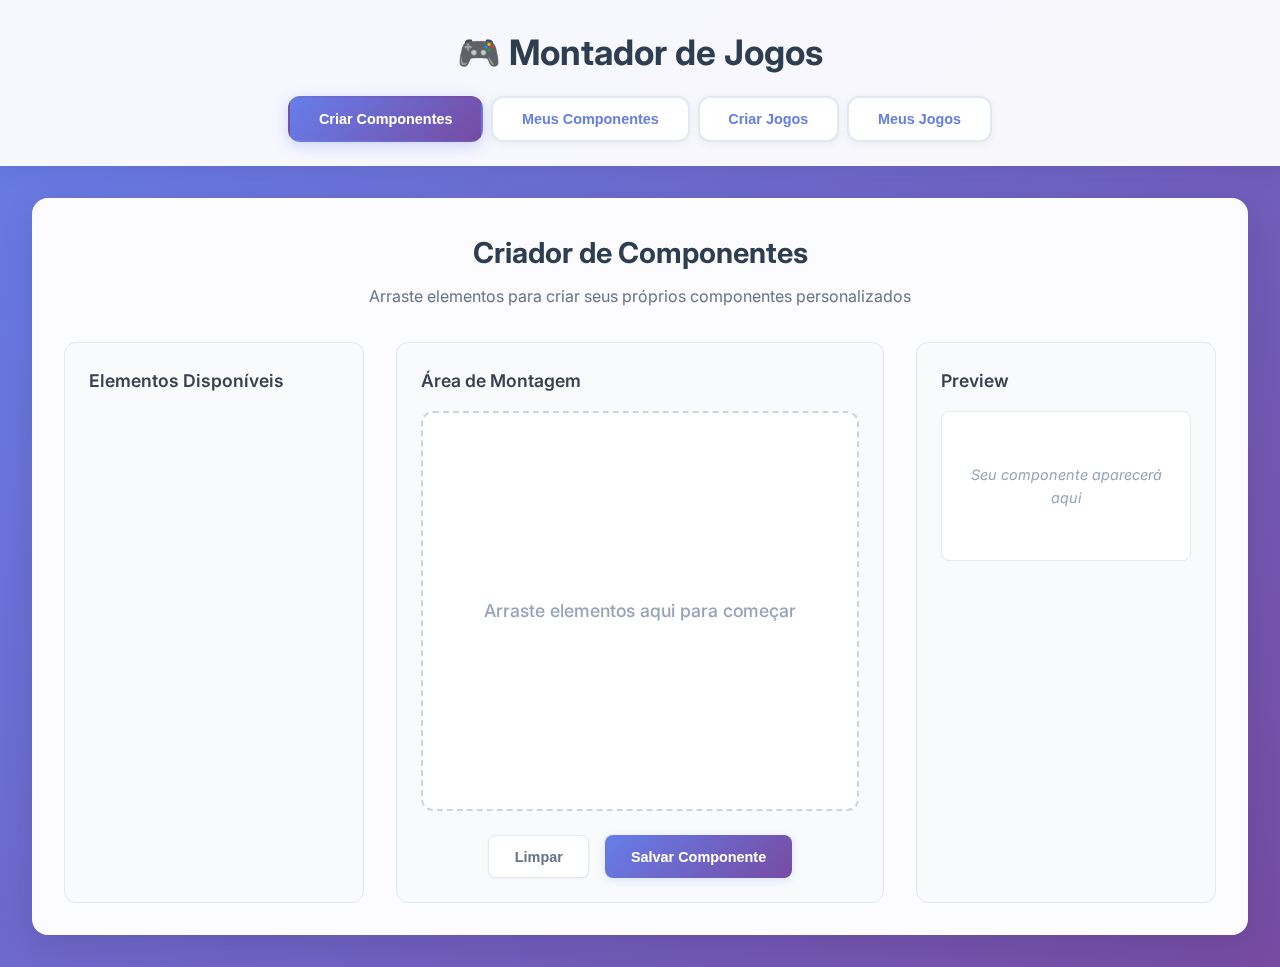
<file: projetando_e_brincando/index.html>
<!DOCTYPE html>
<html lang="pt-BR">

<head>
    <meta charset="UTF-8">
    <meta name="viewport" content="width=device-width, initial-scale=1.0">
    <title>Projetando e Brincando</title>
     <link rel="icon" type="image/x-icon" href="img/fav.png">
    <link href="https://fonts.googleapis.com/css2?family=Inter:wght@400;500;600;700&display=swap" rel="stylesheet">
    <link rel="stylesheet" href="styles.css">
</head>

<body>
    <div class="header">
        <h1>🎮 Montador de Jogos</h1>
        <div class="tabs">
            <button class="tab-button active" data-tab="component-creator">Criar Componentes</button>
            <button class="tab-button" data-tab="component-library">Meus Componentes</button>
            <button class="tab-button" data-tab="game-creator">Criar Jogos</button>
            <button class="tab-button" data-tab="game-library">Meus Jogos</button>
        </div>
    </div>

    <div class="container">
        <div id="component-creator" class="tab-content active">
            <div class="section-header">
                <h2>Criador de Componentes</h2>
                <p>Arraste elementos para criar seus próprios componentes personalizados</p>
            </div>
            
            <div class="workspace">
                <div class="panel">
                    <h3>Elementos Disponíveis</h3>
                    <div id="shapesGrid" class="shapes-grid"></div>
                </div>

                <div class="main-area">
                    <h3>Área de Montagem</h3>
                    <div id="shapeAssemblyArea" class="assembly-area">
                        <div class="assembly-placeholder">
                            <p>Arraste elementos aqui para começar</p>
                        </div>
                    </div>
                    <div class="action-buttons">
                        <button id="clearShapeAssembly" class="btn btn-outline">Limpar</button>
                        <button id="saveComponent" class="btn btn-primary">Salvar Componente</button>
                    </div>
                </div>

                <div class="panel">
                    <h3>Preview</h3>
                    <div id="componentPreview" class="preview-content">
                        <p class="empty-message">Seu componente aparecerá aqui</p>
                    </div>
                </div>
            </div>
        </div>

        <div id="component-library" class="tab-content">
            <div class="section-header">
                <h2>Meus Componentes</h2>
                <p>Todos os componentes que você criou</p>
            </div>
            <div id="componentsGrid" class="library-grid">
                <div class="empty-state">
                    <div class="empty-icon">📦</div>
                    <h3>Nenhum componente ainda</h3>
                    <p>Crie seu primeiro componente na aba "Criar Componentes"</p>
                </div>
            </div>
        </div>

        <div id="game-creator" class="tab-content">
            <div class="section-header">
                <h2>Criador de Jogos</h2>
                <p>Use seus componentes para criar jogos incríveis</p>
            </div>
            
            <div class="workspace">
                <div class="panel">
                    <h3>Componentes Disponíveis</h3>
                    <div id="componentsSelection" class="components-selection">
                        <div class="empty-message">
                            <p>Crie componentes primeiro para montar jogos</p>
                        </div>
                    </div>
                </div>

                <div class="main-area">
                    <h3>Área de Montagem do Jogo</h3>
                    <div id="gameAssemblyArea" class="assembly-area">
                        <div class="assembly-placeholder">
                            <p>Monte seu jogo aqui</p>
                        </div>
                    </div>
                    <div class="action-buttons">
                        <button id="clearGameAssembly" class="btn btn-outline">Limpar</button>
                        <button id="saveGame" class="btn btn-primary">Salvar Jogo</button>
                    </div>
                </div>

                <div class="panel">
                    <h3>Preview do Jogo</h3>
                    <div id="gamePreview" class="preview-content">
                        <p class="empty-message">Seu jogo aparecerá aqui</p>
                    </div>
                </div>
            </div>
        </div>

        <div id="game-library" class="tab-content">
            <div class="section-header">
                <h2>Meus Jogos</h2>
                <p>Todos os jogos que você criou</p>
            </div>
            <div id="gamesGrid" class="library-grid">
                <div class="empty-state">
                    <div class="empty-icon">🏆</div>
                    <h3>Nenhum jogo ainda</h3>
                    <p>Crie seu primeiro jogo na aba "Criar Jogos"</p>
                </div>
            </div>
        </div>
    </div>

    <div id="componentForm" class="modal-overlay hidden">
        <div class="modal-content">
            <h3>Salvar Componente</h3>
            <div class="form-group">
                <label for="componentName">Nome do Componente</label>
                <input type="text" id="componentName" placeholder="Digite um nome para seu componente">
            </div>
            <div class="modal-buttons">
                <button id="confirmComponent" class="btn btn-primary">Salvar</button>
                <button onclick="document.getElementById('componentForm').classList.add('hidden')" class="btn btn-outline">Cancelar</button>
            </div>
        </div>
    </div>

    <div id="gameForm" class="modal-overlay hidden">
        <div class="modal-content">
            <h3>Salvar Jogo</h3>
            <div class="form-group">
                <label for="gameName">Nome do Jogo</label>
                <input type="text" id="gameName" placeholder="Digite um nome para seu jogo">
            </div>
            <div class="modal-buttons">
                <button id="confirmGame" class="btn btn-primary">Salvar</button>
                <button onclick="document.getElementById('gameForm').classList.add('hidden')" class="btn btn-outline">Cancelar</button>
            </div>
        </div>
    </div>

    <div id="confirmModal" class="confirm-modal">
        <div class="confirm-content">
            <div id="confirmMessage" class="confirm-message"></div>
            <div class="confirm-buttons">
                <button id="confirmYes" class="btn btn-primary">Sim</button>
                <button id="confirmNo" class="btn btn-outline">Não</button>
            </div>
        </div>
    </div>

    <div id="alertModal" class="confirm-modal">
        <div class="confirm-content">
            <div id="alertMessage" class="confirm-message"></div>
            <div class="confirm-buttons">
                <button id="alertOk" class="btn btn-primary">OK</button>
            </div>
        </div>
    </div>

    <script src="https://html2canvas.hertzen.com/dist/html2canvas.min.js"></script>
    <script src="script.js"></script>
</body>

</html>
</file>
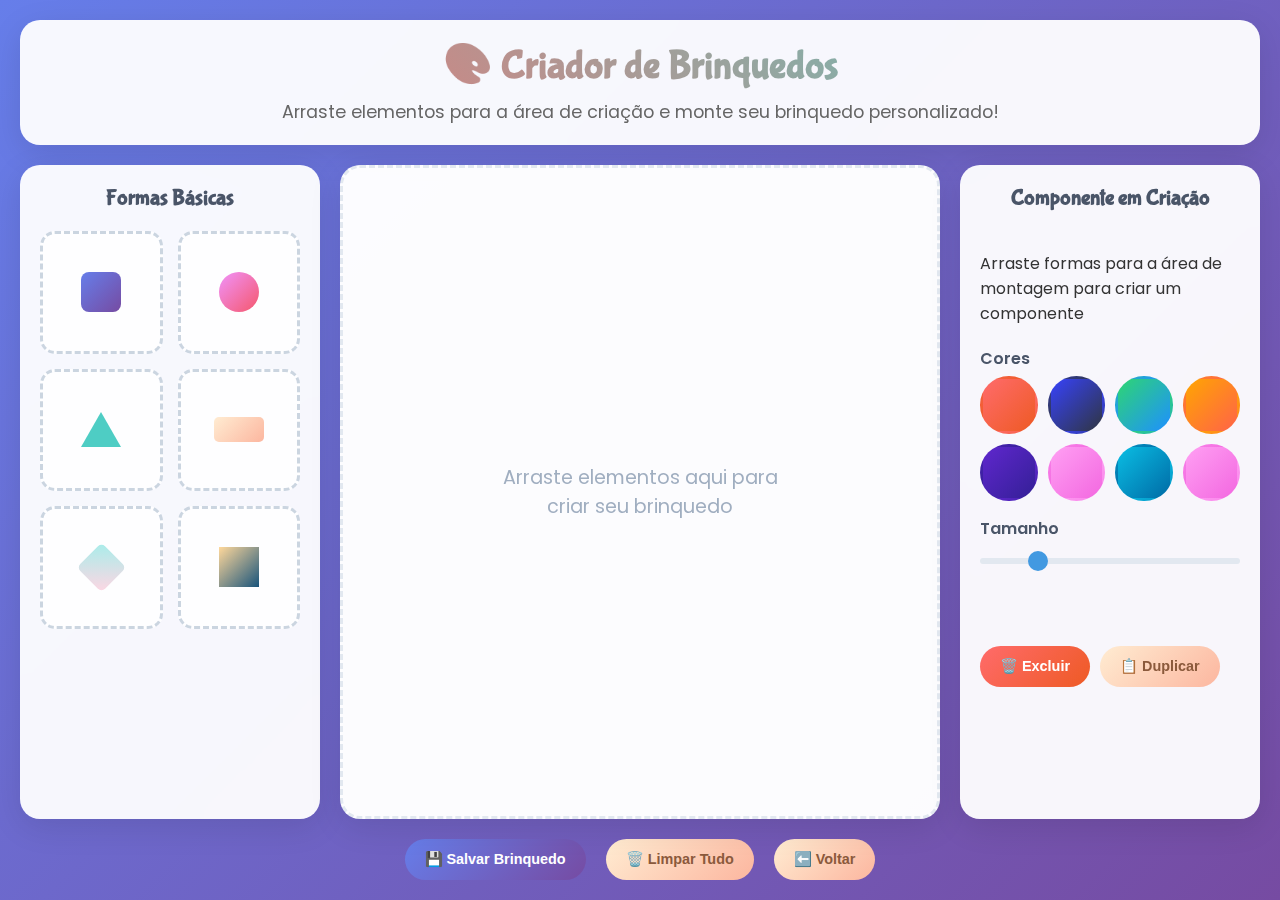
<file: AtividadeExtencao-main/creator.html>
<!DOCTYPE html>
<html lang="pt-BR">
<head>
    <meta charset="UTF-8">
    <meta name="viewport" content="width=device-width, initial-scale=1.0">
    <title>Criador de Brinquedos</title>
    <link href="https://fonts.googleapis.com/css2?family=Bubblegum+Sans&family=Poppins:wght@300;400;600&display=swap" rel="stylesheet">
    <script src="https://html2canvas.hertzen.com/dist/html2canvas.min.js"></script>
    <link rel="stylesheet" href="creator.css">
</head>
<body>
    <div class="container">
        <header class="header">
            <h1>🎨 Criador de Brinquedos</h1>
            <p>Arraste elementos para a área de criação e monte seu brinquedo personalizado!</p>
        </header>

        <div class="sidebar">
            <h3>Formas Básicas</h3>
            <div class="elements-grid">
                <div class="element" draggable="true" data-shape="square">
                    <div class="shape square"></div>
                </div>
                <div class="element" draggable="true" data-shape="circle">
                    <div class="shape circle"></div>
                </div>
                <div class="element" draggable="true" data-shape="triangle">
                    <div class="shape triangle"></div>
                </div>
                <div class="element" draggable="true" data-shape="rectangle">
                    <div class="shape rectangle"></div>
                </div>
                <div class="element" draggable="true" data-shape="diamond">
                    <div class="shape diamond"></div>
                </div>
                <div class="element" draggable="true" data-shape="star">
                    <div class="shape star"></div>
                </div>
            </div>
        </div>

        <div class="canvas-area" id="canvas"></div>

        <div class="sidebar creation-sidebar">
            <h3>Componente em Criação</h3>
            <p>Arraste formas para a área de montagem para criar um componente</p>
            
            <div class="tools">
                <div class="tool-group">
                    <label>Cores</label>
                    <div class="color-palette">
                        <div class="color-option color-red" data-color="linear-gradient(135deg, #ff6b6b, #ee5a24)"></div>
                        <div class="color-option color-blue" data-color="linear-gradient(135deg, #3742fa, #2f3542)"></div>
                        <div class="color-option color-green" data-color="linear-gradient(135deg, #2ed573, #1e90ff)"></div>
                        <div class="color-option color-yellow" data-color="linear-gradient(135deg, #ffa502, #ff6348)"></div>
                        <div class="color-option color-purple" data-color="linear-gradient(135deg, #5f27cd, #341f97)"></div>
                        <div class="color-option color-orange" data-color="linear-gradient(135deg, #ff9ff3, #f368e0)"></div>
                        <div class="color-option color-teal" data-color="linear-gradient(135deg, #0abde3, #006ba6)"></div>
                        <div class="color-option color-pink" data-color="linear-gradient(135deg, #ff9ff3, #f368e0)"></div>
                    </div>
                </div>
                
                <div class="tool-group">
                    <label>Tamanho</label>
                    <input type="range" class="size-slider" id="sizeSlider" min="0.5" max="3" step="0.1" value="1">
                </div>
            </div>

            <div class="controls">
                <button class="btn btn-danger" id="deleteBtn">🗑️ Excluir</button>
                <button class="btn btn-secondary" id="duplicateBtn">📋 Duplicar</button>
            </div>
        </div>

        <div class="footer">
            <button class="btn btn-primary" id="saveBtn">💾 Salvar Brinquedo</button>
            <button class="btn btn-secondary" id="clearBtn">🗑️ Limpar Tudo</button>
            <button class="btn btn-secondary" id="backBtn">⬅️ Voltar</button>
        </div>
    </div>

    <script src="creator.js"></script>
</body>
</html>
</file>
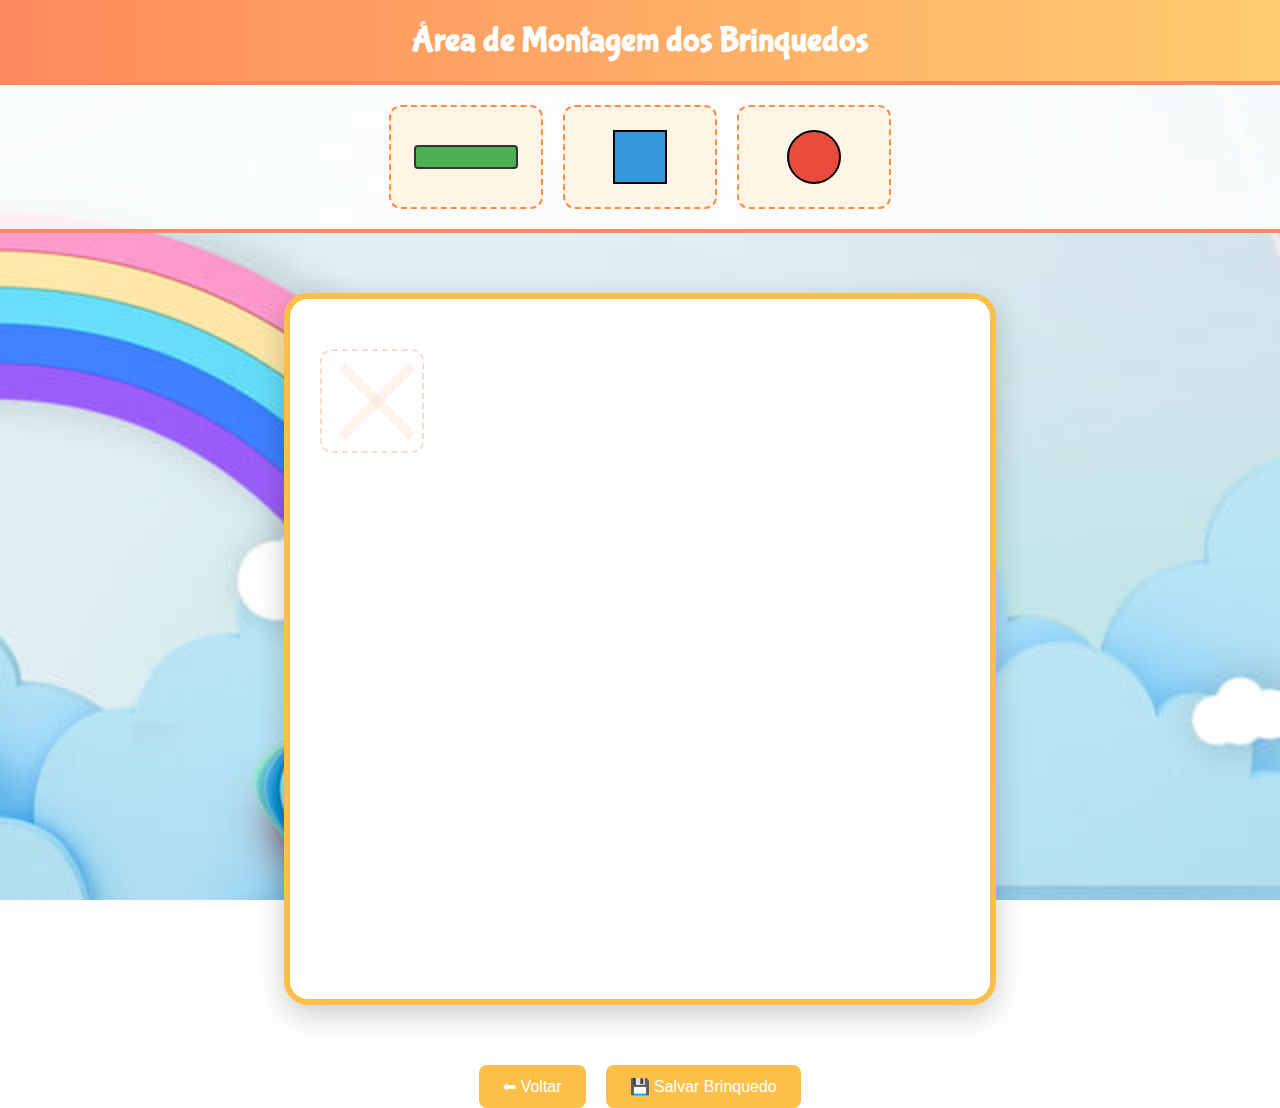
<file: AtividadeExtencao-main/pag2.html>
<!DOCTYPE html>
<html lang="pt-BR">
  <head>
    <meta charset="UTF-8" />
    <meta name="viewport" content="width=device-width, initial-scale=1" />
    <title>Monte seu Brinquedo</title>
    <link rel="stylesheet" href="pag2.css" />
    <script src="https://html2canvas.hertzen.com/dist/html2canvas.min.js"></script>
  </head>
  <body>
    <header>
      <h1>Área de Montagem dos Brinquedos</h1>
    </header>

    <div class="barra-superior">
      <div class="peca">
        <div class="barra" draggable="true"></div>
      </div>
      <div class="peca">
        <div class="quadrado forma" draggable="true"></div>
      </div>
      <div class="peca">
        <div class="circulo forma" draggable="true"></div>
      </div>
    </div>

    <!-- Container principal só com área de montagem -->
    <div class="container-principal">
      <div class="area-montagem" id="areaMontagem">
        <!-- Peças sombra modelo fixas na área -->
        <div class="modelo-peca sombra x" style="top: 50px; left: 30px;"></div>

      </div>
    </div>

    <div class="botoes">
      <button id="btn-voltar">⬅ Voltar</button>
      <button id="btn-salvar">💾 Salvar Brinquedo</button>
    </div>

    <script src="index.js"></script>
  </body>
</html>
</file>
<file: projetando_e_brincando/styles.css>
* {
    margin: 0;
    padding: 0;
    box-sizing: border-box;
}

body {
    font-family: 'Inter', -apple-system, BlinkMacSystemFont, sans-serif;
    background: linear-gradient(135deg, #667eea 0%, #764ba2 100%);
    min-height: 100vh;
    color: #2c3e50;
    line-height: 1.6;
}

.header {
    background: rgba(255, 255, 255, 0.95);
    padding: 1.5rem 2rem;
    box-shadow: 0 4px 20px rgba(0, 0, 0, 0.08);
    backdrop-filter: blur(10px);
}

.header h1 {
    text-align: center;
    color: #2c3e50;
    font-size: 2.2rem;
    font-weight: 700;
    margin-bottom: 1rem;
}

.tabs {
    display: flex;
    justify-content: center;
    gap: 0.5rem;
    flex-wrap: wrap;
}

.tab-button {
    padding: 0.8rem 1.8rem;
    background: white;
    color: #667eea;
    border: 2px solid #e2e8f0;
    border-radius: 12px;
    cursor: pointer;
    font-weight: 600;
    font-size: 0.9rem;
    transition: all 0.3s ease;
    box-shadow: 0 2px 8px rgba(0, 0, 0, 0.05);
}

.tab-button:hover {
    background: #f8fafc;
    border-color: #667eea;
    transform: translateY(-1px);
}

.tab-button.active {
    background: linear-gradient(135deg, #667eea, #764ba2);
    color: white;
    border-color: transparent;
    box-shadow: 0 4px 15px rgba(102, 126, 234, 0.3);
}

.container {
    max-width: 1400px;
    margin: 2rem auto;
    padding: 0 2rem;
}

.tab-content {
    display: none;
    background: rgba(255, 255, 255, 0.98);
    border-radius: 16px;
    padding: 2rem;
    box-shadow: 0 8px 32px rgba(0, 0, 0, 0.1);
    backdrop-filter: blur(10px);
}

.tab-content.active {
    display: block;
}

.section-header {
    text-align: center;
    margin-bottom: 2rem;
}

.section-header h2 {
    font-size: 1.8rem;
    font-weight: 700;
    color: #2c3e50;
    margin-bottom: 0.5rem;
}

.section-header p {
    color: #64748b;
    font-size: 1rem;
}

.workspace {
    display: grid;
    grid-template-columns: 300px 1fr 300px;
    gap: 2rem;
    margin-top: 2rem;
}

@media (max-width: 1200px) {
    .workspace {
        grid-template-columns: 1fr;
        gap: 1.5rem;
    }
}

.panel {
    background: #f8fafc;
    border-radius: 12px;
    padding: 1.5rem;
    border: 1px solid #e2e8f0;
}

.main-area {
    background: #f8fafc;
    border-radius: 12px;
    padding: 1.5rem;
    border: 1px solid #e2e8f0;
}

.panel h3,
.main-area h3 {
    font-size: 1.1rem;
    font-weight: 600;
    color: #374151;
    margin-bottom: 1rem;
}

.shapes-grid {
    display: grid;
    grid-template-columns: repeat(auto-fit, minmax(90px, 1fr));
    gap: 1rem;
    margin-top: 1rem;
}

.shape {
    background: white;
    border: 2px solid #e2e8f0;
    border-radius: 8px;
    padding: 1rem;
    text-align: center;
    cursor: grab;
    transition: all 0.2s ease;
    box-shadow: 0 2px 4px rgba(0, 0, 0, 0.05);
    min-height: 70px;
    display: flex;
    flex-direction: column;
    align-items: center;
    justify-content: center;
}

.shape:hover {
    transform: translateY(-2px);
    box-shadow: 0 4px 12px rgba(0, 0, 0, 0.1);
    border-color: #667eea;
}

.shape:active {
    cursor: grabbing;
}

.shape-icon {
    font-size: 1.5rem;
    margin-bottom: 0.3rem;
}

.shape-name {
    font-size: 0.75rem;
    font-weight: 500;
    color: #64748b;
}

.assembly-area {
    background: white;
    border: 2px dashed #cbd5e1;
    border-radius: 12px;
    min-height: 400px;
    position: relative;
    overflow: hidden;
    transition: all 0.3s ease;
    display: flex;
    align-items: center;
    justify-content: center;
}

.assembly-area.dragover {
    border-color: #667eea;
    background-color: #f0f4ff;
}

.assembly-placeholder {
    text-align: center;
    color: #94a3b8;
    pointer-events: none;
}

.placeholder-icon {
    font-size: 3rem;
    margin-bottom: 1rem;
    opacity: 0.6;
}

.assembly-placeholder p {
    font-size: 1.1rem;
    font-weight: 500;
}

.assembly-element {
    position: absolute;
    cursor: pointer;
    user-select: none;
    transition: all 0.2s ease;
    border: 2px solid transparent;
    border-radius: 4px;
}

.assembly-element:hover {
    z-index: 10;
}

.assembly-element.selected {
    z-index: 15;
    border-color: #667eea;
    box-shadow: 0 0 0 3px rgba(102, 126, 234, 0.1);
}

.element-content {
    position: relative;
    width: 100%;
    height: 100%;
    display: flex;
    align-items: center;
    justify-content: center;
}

.element-controls {
    position: absolute;
    top: -40px;
    left: 50%;
    transform: translateX(-50%);
    display: none;
    background: white;
    border-radius: 20px;
    padding: 6px 12px;
    box-shadow: 0 4px 12px rgba(0, 0, 0, 0.15);
    gap: 6px;
    z-index: 20;
    border: 1px solid #e2e8f0;
}

.assembly-element.selected .element-controls {
    display: flex;
}

.control-btn {
    width: 28px;
    height: 28px;
    border: none;
    border-radius: 6px;
    cursor: pointer;
    font-size: 12px;
    transition: all 0.2s ease;
    display: flex;
    align-items: center;
    justify-content: center;
    font-weight: 600;
}

.control-btn:hover {
    transform: scale(1.05);
}

.delete-btn {
    background: #fee2e2;
    color: #dc2626;
}

.delete-btn:hover {
    background: #fecaca;
}

.rotate-btn {
    background: #fef3c7;
    color: #d97706;
}

.rotate-btn:hover {
    background: #fde68a;
}

.resize-btn {
    background: #dbeafe;
    color: #2563eb;
}

.resize-btn:hover {
    background: #bfdbfe;
}

.color-btn {
    background: #ede9fe;
    color: #7c3aed;
}

.color-btn:hover {
    background: #ddd6fe;
}

.color-picker {
    width: 28px;
    height: 28px;
    border: none;
    border-radius: 6px;
    cursor: pointer;
    opacity: 0;
    position: absolute;
}

.resize-handle {
    position: absolute;
    bottom: -6px;
    right: -6px;
    width: 14px;
    height: 14px;
    background: #667eea;
    border-radius: 50%;
    cursor: nw-resize;
    display: none;
    border: 2px solid white;
    box-shadow: 0 2px 4px rgba(0, 0, 0, 0.1);
}

.assembly-element.selected .resize-handle {
    display: block;
}

.action-buttons {
    display: flex;
    gap: 1rem;
    margin-top: 1.5rem;
    justify-content: center;
}

.btn {
    padding: 0.8rem 1.6rem;
    border: none;
    border-radius: 8px;
    cursor: pointer;
    font-weight: 600;
    font-size: 0.9rem;
    transition: all 0.2s ease;
    display: inline-flex;
    align-items: center;
    gap: 0.5rem;
}

.btn-primary {
    background: linear-gradient(135deg, #667eea, #764ba2);
    color: white;
    box-shadow: 0 2px 8px rgba(102, 126, 234, 0.2);
}

.btn-primary:hover {
    transform: translateY(-1px);
    box-shadow: 0 4px 12px rgba(102, 126, 234, 0.3);
}

.btn-outline {
    background: white;
    color: #64748b;
    border: 1px solid #e2e8f0;
    box-shadow: 0 1px 3px rgba(0, 0, 0, 0.05);
}

.btn-outline:hover {
    background: #f8fafc;
    border-color: #cbd5e1;
}

.preview-content {
    background: white;
    border-radius: 8px;
    padding: 1rem;
    min-height: 150px;
    border: 1px solid #e2e8f0;
    display: flex;
    align-items: center;
    justify-content: center;
}

.empty-message {
    text-align: center;
    color: #94a3b8;
    font-style: italic;
    font-size: 0.9rem;
}

.library-grid {
    display: grid;
    grid-template-columns: repeat(auto-fill, minmax(280px, 1fr));
    gap: 1.5rem;
    margin-top: 2rem;
}

.component-card,
.game-card {
    background: white;
    border: 1px solid #e2e8f0;
    border-radius: 12px;
    padding: 1.5rem;
    box-shadow: 0 2px 8px rgba(0, 0, 0, 0.05);
    transition: all 0.3s ease;
}

.component-card:hover,
.game-card:hover {
    transform: translateY(-2px);
    box-shadow: 0 8px 25px rgba(0, 0, 0, 0.1);
    border-color: #667eea;
}

.component-header {
    display: flex;
    align-items: center;
    gap: 1rem;
    margin-bottom: 1rem;
}

.component-icon {
    font-size: 1.5rem;
}

.component-name {
    font-size: 1.1rem;
    font-weight: 600;
    color: #2c3e50;
}

.component-category {
    background: #f1f5f9;
    padding: 0.25rem 0.75rem;
    border-radius: 12px;
    font-size: 0.75rem;
    font-weight: 500;
    color: #64748b;
    margin-bottom: 1rem;
}

.component-shapes {
    font-size: 0.85rem;
    color: #64748b;
    margin-bottom: 1rem;
}

.components-selection {
    display: grid;
    grid-template-columns: repeat(auto-fill, minmax(100px, 1fr));
    gap: 1rem;
    margin-top: 1rem;
}

.component-item {
    background: white;
    border: 1px solid #e2e8f0;
    border-radius: 8px;
    padding: 1rem;
    text-align: center;
    cursor: grab;
    transition: all 0.2s ease;
    box-shadow: 0 1px 3px rgba(0, 0, 0, 0.05);
}

.component-item:hover {
    transform: translateY(-2px);
    box-shadow: 0 4px 12px rgba(0, 0, 0, 0.1);
    border-color: #667eea;
}

.game-title {
    font-size: 1.2rem;
    font-weight: 600;
    color: #2c3e50;
    margin-bottom: 0.5rem;
}

.game-description {
    color: #64748b;
    margin-bottom: 1rem;
    font-size: 0.9rem;
}

.game-components h4 {
    color: #374151;
    margin-bottom: 0.5rem;
    font-size: 0.9rem;
}

.components-chips {
    display: flex;
    flex-wrap: wrap;
    gap: 0.5rem;
}

.component-chip {
    background: #ecfdf5;
    color: #065f46;
    padding: 0.25rem 0.75rem;
    border-radius: 12px;
    font-size: 0.75rem;
    font-weight: 500;
}

.game-actions {
    display: flex;
    gap: 0.5rem;
    margin-top: 1rem;
}

.empty-state {
    text-align: center;
    padding: 3rem 2rem;
    color: #64748b;
}

.empty-icon {
    font-size: 4rem;
    margin-bottom: 1rem;
    opacity: 0.6;
}

.empty-state h3 {
    font-size: 1.3rem;
    font-weight: 600;
    margin-bottom: 0.5rem;
    color: #374151;
}

.empty-state p {
    font-size: 0.95rem;
}

.modal-overlay {
    position: fixed;
    top: 0;
    left: 0;
    width: 100%;
    height: 100%;
    background: rgba(0, 0, 0, 0.5);
    display: flex;
    justify-content: center;
    align-items: center;
    z-index: 1000;
    backdrop-filter: blur(4px);
}

.modal-content {
    background: white;
    padding: 2rem;
    border-radius: 16px;
    box-shadow: 0 20px 40px rgba(0, 0, 0, 0.2);
    width: 90%;
    max-width: 400px;
}

.modal-content h3 {
    font-size: 1.3rem;
    font-weight: 600;
    color: #2c3e50;
    margin-bottom: 1.5rem;
    text-align: center;
}

.form-group {
    margin-bottom: 1.5rem;
}

.form-group label {
    display: block;
    margin-bottom: 0.5rem;
    font-weight: 500;
    color: #374151;
    font-size: 0.9rem;
}

.form-group input {
    width: 100%;
    padding: 0.8rem;
    border: 1px solid #e2e8f0;
    border-radius: 8px;
    font-size: 1rem;
    transition: border-color 0.2s ease;
}

.form-group input:focus {
    outline: none;
    border-color: #667eea;
    box-shadow: 0 0 0 3px rgba(102, 126, 234, 0.1);
}

.modal-buttons {
    display: flex;
    gap: 1rem;
    justify-content: center;
}

.confirm-modal {
    position: fixed;
    top: 0;
    left: 0;
    width: 100%;
    height: 100%;
    background: rgba(0, 0, 0, 0.5);
    display: flex;
    justify-content: center;
    align-items: center;
    z-index: 2000;
    opacity: 0;
    pointer-events: none;
    transition: opacity 0.3s ease;
    backdrop-filter: blur(4px);
}

.confirm-modal.active {
    opacity: 1;
    pointer-events: all;
}

.confirm-content {
    background: white;
    padding: 2rem;
    border-radius: 16px;
    box-shadow: 0 20px 40px rgba(0, 0, 0, 0.2);
    max-width: 400px;
    width: 90%;
    text-align: center;
}

.confirm-message {
    margin-bottom: 1.5rem;
    font-size: 1.1rem;
    color: #374151;
}

.confirm-buttons {
    display: flex;
    justify-content: center;
    gap: 1rem;
}

.shape-figure {
    width: 100%;
    height: 100%;
    transition: all 0.2s ease;
    display: flex;
    align-items: center;
    justify-content: center;
}

.circle-fig {
    background-color: #ff6b6b;
    border-radius: 50%;
    border: 2px solid #ff5252;
}

.square-fig {
    background-color: #4ecdc4;
    border: 2px solid #26a69a;
    border-radius: 4px;
}

.triangle-fig {
    width: 0;
    height: 0;
    background: transparent;
    border-left: 30px solid transparent;
    border-right: 30px solid transparent;
    border-bottom: 52px solid #45b7d1;
    border-radius: 0;
}

.rectangle-fig {
    background-color: #96ceb4;
    border: 2px solid #81c784;
    border-radius: 4px;
    width: 100%;
    height: 60%;
    margin: auto;
}

.diamond-fig {
    background-color: #feca57;
    border: 2px solid #ffb74d;
    transform: rotate(45deg);
    border-radius: 4px;
    width: 70%;
    height: 70%;
}

.star-fig {
    background: #ff9ff3;
    clip-path: polygon(50% 0%, 61% 35%, 98% 35%, 68% 57%, 79% 91%, 50% 70%, 21% 91%, 32% 57%, 2% 35%, 39% 35%);
    border: 2px solid #f48fb1;
}

.line-fig {
    width: 100%;
    height: 6px;
    background: #333;
    border-radius: 3px;
    margin: auto;
    transform-origin: center;
}

.hexagon-fig {
    background-color: #54a0ff;
    width: 100%;
    height: 86.6%;
    clip-path: polygon(30% 0%, 70% 0%, 100% 50%, 70% 100%, 30% 100%, 0% 50%);
    border: 2px solid #2196f3;
}

.assembly-element .triangle-fig {
    border-left-width: calc(50% - 2px);
    border-right-width: calc(50% - 2px);
    border-bottom-width: calc(86.6% - 2px);
}

.text-element .element-content {
    background: transparent;
    border: 2px dashed transparent;
    padding: 5px 10px;
    border-radius: 5px;
    min-width: 60px;
    min-height: 30px;
}

.text-element.selected .element-content {
    border-color: #667eea;
}

.text-content {
    font-size: 16px;
    font-weight: 500;
    color: #374151;
    outline: none;
    background: transparent;
    border: none;
    text-align: center;
    min-width: 60px;
}

.line-element {
    position: absolute;
    transform-origin: left center;
}

.line-content {
    height: 4px;
    background: #374151;
    border-radius: 2px;
    width: 100px;
}

.arrow-element {
    font-size: 2rem;
    color: #374151;
}

.hidden {
    display: none !important;
}

.shape-tag,
.component-tag {
    display: inline-block;
    background: #f1f5f9;
    padding: 0.25rem 0.75rem;
    margin: 0.2rem;
    border-radius: 12px;
    font-size: 0.75rem;
    font-weight: 500;
    color: #64748b;
}

.component-tag {
    background: #ecfdf5;
    color: #065f46;
}

@media (max-width: 768px) {
    .header {
        padding: 1rem;
    }
    
    .header h1 {
        font-size: 1.8rem;
    }
    
    .tabs {
        gap: 0.25rem;
    }
    
    .tab-button {
        padding: 0.6rem 1.2rem;
        font-size: 0.8rem;
    }
    
    .container {
        padding: 0 1rem;
        margin: 1rem auto;
    }
    
    .tab-content {
        padding: 1.5rem;
    }
    
    .section-header h2 {
        font-size: 1.5rem;
    }
    
    .workspace {
        grid-template-columns: 1fr;
        gap: 1rem;
    }
    
    .shapes-grid {
        grid-template-columns: repeat(auto-fit, minmax(70px, 1fr));
        gap: 0.75rem;
    }
    
    .assembly-area {
        min-height: 300px;
    }
    
    .library-grid {
        grid-template-columns: 1fr;
        gap: 1rem;
    }
    
    .action-buttons {
        flex-direction: column;
        align-items: stretch;
    }
    
    .modal-content {
        padding: 1.5rem;
        margin: 1rem;
    }
    
    .modal-buttons {
        flex-direction: column;
        gap: 0.75rem;
    }
}

@keyframes fadeIn {
    from {
        opacity: 0;
        transform: translateY(10px);
    }
    to {
        opacity: 1;
        transform: translateY(0);
    }
}

.tab-content.active {
    animation: fadeIn 0.3s ease-out;
}

.tab-button:focus,
.btn:focus,
.shape:focus,
.component-item:focus {
    outline: none;
    box-shadow: 0 0 0 3px rgba(102, 126, 234, 0.3);
}

* {
    transition: box-shadow 0.2s ease, transform 0.2s ease;
}

.confirm-message,
.alert-message {
    text-align: left;
    line-height: 1.6;
    white-space: pre-line;
}

.confirm-message strong,
.alert-message strong {
    color: #2c3e50;
    font-weight: 600;
}

.alert-message div {
    margin-bottom: 5px;
}

.preview-content {
    background: white;
    border-radius: 8px;
    padding: 1rem;
    min-height: 150px;
    border: 1px solid #e2e8f0;
    display: flex;
    flex-direction: column;
    gap: 1rem;
}

.preview-content h4 {
    font-size: 1rem;
    font-weight: 600;
    color: #374151;
    margin: 0;
}

.total-shapes {
    display: flex;
    align-items: center;
    gap: 0.5rem;
    background: #f8fafc;
    padding: 0.5rem;
    border-radius: 6px;
}

.total-number {
    font-size: 1.2rem;
    font-weight: 700;
    color: #667eea;
}

.total-label {
    font-size: 0.8rem;
    color: #64748b;
}

.shapes-list, .components-list {
    display: flex;
    flex-direction: column;
    gap: 0.5rem;
    max-height: 200px;
    overflow-y: auto;
}

.shape-count-item, .component-count-item {
    display: flex;
    align-items: center;
    gap: 0.5rem;
    padding: 0.5rem;
    background: #f8fafc;
    border-radius: 6px;
}

.shape-icon, .component-icon {
    font-size: 1rem;
}

.shape-name, .component-name {
    flex: 1;
    font-size: 0.9rem;
}

.shape-count, .component-count {
    font-size: 0.8rem;
    font-weight: 600;
    color: #64748b;
    background: white;
    padding: 0.2rem 0.5rem;
    border-radius: 10px;
}
</file>
<file: AtividadeExtencao-main/creator.css>
* {
    box-sizing: border-box;
    margin: 0;
    padding: 0;
}

body {
    font-family: "Poppins", sans-serif;
    background: linear-gradient(135deg, #667eea 0%, #764ba2 100%);
    min-height: 100vh;
    color: #333;
    overflow-x: hidden;
}

.container {
    display: grid;
    grid-template-columns: 300px 1fr 300px;
    grid-template-rows: auto 1fr auto;
    height: 100vh;
    gap: 20px;
    padding: 20px;
}

.header {
    grid-column: 1 / -1;
    background: rgba(255, 255, 255, 0.95);
    backdrop-filter: blur(10px);
    border-radius: 20px;
    padding: 20px;
    text-align: center;
    box-shadow: 0 8px 32px rgba(0, 0, 0, 0.1);
}

.header h1 {
    font-family: "Bubblegum Sans", cursive;
    font-size: 2.5em;
    background: linear-gradient(45deg, #ff6b6b, #4ecdc4);
    -webkit-background-clip: text;
    -webkit-text-fill-color: transparent;
    background-clip: text;
    margin-bottom: 10px;
}

.header p {
    color: #666;
    font-size: 1.1em;
}

.sidebar {
    background: rgba(255, 255, 255, 0.95);
    backdrop-filter: blur(10px);
    border-radius: 20px;
    padding: 20px;
    box-shadow: 0 8px 32px rgba(0, 0, 0, 0.1);
    overflow-y: auto;
}

.sidebar h3 {
    font-family: "Bubblegum Sans", cursive;
    color: #4a5568;
    margin-bottom: 20px;
    text-align: center;
    font-size: 1.4em;
}

.elements-grid {
    display: grid;
    grid-template-columns: repeat(2, 1fr);
    gap: 15px;
    margin-bottom: 20px;
}

.element {
    aspect-ratio: 1;
    border: 3px dashed #cbd5e0;
    border-radius: 15px;
    display: flex;
    align-items: center;
    justify-content: center;
    cursor: grab;
    transition: all 0.3s ease;
    background: rgba(255, 255, 255, 0.8);
    position: relative;
    overflow: hidden;
}

.element:hover {
    border-color: #4299e1;
    transform: translateY(-5px);
    box-shadow: 0 10px 25px rgba(66, 153, 225, 0.3);
}

.element:active {
    cursor: grabbing;
    transform: scale(0.95);
}

.shape {
    transition: all 0.2s ease;
}

.square {
    width: 40px;
    height: 40px;
    background: linear-gradient(135deg, #667eea, #764ba2);
    border-radius: 8px;
}

.circle {
    width: 40px;
    height: 40px;
    background: linear-gradient(135deg, #f093fb, #f5576c);
    border-radius: 50%;
}

.triangle {
    width: 0;
    height: 0;
    border-left: 20px solid transparent;
    border-right: 20px solid transparent;
    border-bottom: 35px solid #4ecdc4;
}

.rectangle {
    width: 50px;
    height: 25px;
    background: linear-gradient(135deg, #ffecd2, #fcb69f);
    border-radius: 5px;
}

.diamond {
    width: 35px;
    height: 35px;
    background: linear-gradient(135deg, #a8edea, #fed6e3);
    transform: rotate(45deg);
    border-radius: 5px;
}

.star {
    position: relative;
    width: 40px;
    height: 40px;
}

.star::before,
.star::after {
    content: '';
    position: absolute;
    width: 100%;
    height: 100%;
    background: linear-gradient(135deg, #ffd89b, #19547b);
}

.star::before {
    clip-path: polygon(50% 0%, 61% 35%, 98% 35%, 68% 57%, 79% 91%, 50% 70%, 21% 91%, 32% 57%, 2% 35%, 39% 35%);
}

.canvas-area {
    background: rgba(255, 255, 255, 0.98);
    border-radius: 20px;
    position: relative;
    overflow: hidden;
    box-shadow: 0 8px 32px rgba(0, 0, 0, 0.1);
    border: 3px dashed #e2e8f0;
    transition: border-color 0.3s ease;
}

.canvas-area.drag-over {
    border-color: #4299e1;
    background: rgba(66, 153, 225, 0.05);
}

.canvas-area::before {
    content: "Arraste elementos aqui para criar seu brinquedo";
    position: absolute;
    top: 50%;
    left: 50%;
    transform: translate(-50%, -50%);
    font-size: 1.2em;
    color: #a0aec0;
    text-align: center;
    pointer-events: none;
    z-index: 1;
}

.canvas-area.has-elements::before {
    display: none;
}

.creation-sidebar {
    display: flex;
    flex-direction: column;
    gap: 20px;
}

.color-palette {
    display: grid;
    grid-template-columns: repeat(4, 1fr);
    gap: 10px;
}

.color-option {
    aspect-ratio: 1;
    border-radius: 50%;
    cursor: pointer;
    border: 3px solid transparent;
    transition: all 0.2s ease;
}

.color-option:hover {
    transform: scale(1.1);
    border-color: #4a5568;
}

.color-option.active {
    border-color: #2d3748;
    transform: scale(1.2);
}

.color-red { background: linear-gradient(135deg, #ff6b6b, #ee5a24); }
.color-blue { background: linear-gradient(135deg, #3742fa, #2f3542); }
.color-green { background: linear-gradient(135deg, #2ed573, #1e90ff); }
.color-yellow { background: linear-gradient(135deg, #ffa502, #ff6348); }
.color-purple { background: linear-gradient(135deg, #5f27cd, #341f97); }
.color-orange { background: linear-gradient(135deg, #ff9ff3, #f368e0); }
.color-teal { background: linear-gradient(135deg, #0abde3, #006ba6); }
.color-pink { background: linear-gradient(135deg, #ff9ff3, #f368e0); }

.placed-element {
    position: absolute;
    cursor: move;
    user-select: none;
    z-index: 10;
    transition: box-shadow 0.2s ease;
}

.placed-element:hover {
    box-shadow: 0 0 20px rgba(66, 153, 225, 0.5);
}

.placed-element.selected {
    box-shadow: 0 0 20px rgba(245, 101, 101, 0.8);
}

.resize-handle {
    position: absolute;
    width: 12px;
    height: 12px;
    background: #4299e1;
    border: 2px solid white;
    border-radius: 50%;
    cursor: se-resize;
    right: -6px;
    bottom: -6px;
    display: none;
}

.placed-element:hover .resize-handle,
.placed-element.selected .resize-handle {
    display: block;
}

.controls {
    display: flex;
    flex-wrap: wrap;
    gap: 10px;
    margin-top: 20px;
}

.btn {
    padding: 12px 20px;
    border: none;
    border-radius: 25px;
    cursor: pointer;
    font-weight: 600;
    font-size: 0.9em;
    transition: all 0.3s ease;
    display: flex;
    align-items: center;
    gap: 8px;
}

.btn-primary {
    background: linear-gradient(135deg, #667eea, #764ba2);
    color: white;
}

.btn-secondary {
    background: linear-gradient(135deg, #ffecd2, #fcb69f);
    color: #8b5a3c;
}

.btn-danger {
    background: linear-gradient(135deg, #ff6b6b, #ee5a24);
    color: white;
}

.btn:hover {
    transform: translateY(-2px);
    box-shadow: 0 5px 15px rgba(0, 0, 0, 0.2);
}

.footer {
    grid-column: 1 / -1;
    display: flex;
    justify-content: center;
    gap: 20px;
}

.tools {
    margin-bottom: 20px;
}

.tool-group {
    margin-bottom: 15px;
}

.tool-group label {
    display: block;
    margin-bottom: 5px;
    font-weight: 600;
    color: #4a5568;
}

.size-slider {
    width: 100%;
    -webkit-appearance: none;
    height: 6px;
    border-radius: 3px;
    background: #e2e8f0;
    outline: none;
}

.size-slider::-webkit-slider-thumb {
    -webkit-appearance: none;
    appearance: none;
    width: 20px;
    height: 20px;
    border-radius: 50%;
    background: #4299e1;
    cursor: pointer;
}

@media (max-width: 1200px) {
    .container {
        grid-template-columns: 250px 1fr 250px;
    }
}

@media (max-width: 900px) {
    .container {
        grid-template-columns: 1fr;
        grid-template-rows: auto auto 1fr auto auto;
    }
    
    .sidebar {
        order: 1;
    }
    
    .canvas-area {
        order: 2;
        min-height: 400px;
    }
    
    .creation-sidebar {
        order: 3;
    }
}
</file>
<file: AtividadeExtencao-main/pag2.css>
@import url("https://fonts.googleapis.com/css2?family=Bubblegum+Sans&family=Poppins:wght@400;600&display=swap");

body {
  margin: 0;
  font-family: "Poppins", sans-serif;
  background: url("img/pngtree-rainbow-blue-sky-clouds-hot-air-balloon-paper-cut-background-image_315915.jpg")
    no-repeat center center fixed;
  background-size: cover;
  color: #333;
  display: flex;
  flex-direction: column;
  height: 100vh;
}

header {
  background: linear-gradient(90deg, #ff8a5c, #ffcc70);
  padding: 20px;
  text-align: center;
  border-bottom: 4px solid #ff8a5c;
  box-shadow: 0 2px 6px rgba(0, 0, 0, 0.1);
}

h1 {
  font-family: "Bubblegum Sans", cursive;
  color: #ffffff;
  margin: 0;
  font-size: 2.2em;
}

.peca-sem-fundo {
  border: none !important;
  background: transparent !important;
  cursor: default !important;
  width: auto; /* ou o tamanho que quiser */
  height: auto;
  padding: 0;
}

.barra-superior {
  display: flex;
  flex-wrap: wrap;
  justify-content: center;
  background-color: rgba(255, 255, 255, 0.85);
  border-bottom: 4px solid #ff8a5c;
  padding: 20px;
  gap: 20px;
}

.peca {
  width: 150px;
  height: 100px;
  border: 2px dashed #ff8c42;
  border-radius: 12px;
  background: #fff5e6;
  cursor: grab;
  display: flex;
  justify-content: center;
  align-items: center;
  transition: transform 0.2s;
  position: relative; /* para o handle de redimensionar */
}

.peca:active {
  transform: scale(1.1);
}

.forma {
  width: 50px;
  height: 50px;
  cursor: grab;
  border: 2px solid #000;
}

.quadrado {
  background-color: #3498db;
}

.circulo {
  background-color: #e74c3c;
  border-radius: 50%;
}

.barra {
  width: 100px;
  height: 20px;
  background-color: #4CAF50;
  border: 2px solid #333;
  border-radius: 4px;
  cursor: move; /* cursor para mover */
}

/* Estilo da área de montagem */
.area-montagem {
  width: 90%;
  max-width: 1200px;
  height: 700px;
  background-color: #ffffff;
  margin: 40px auto;
  position: relative; /* para posicionar peças absolute */
  border: 6px solid #fcbf49;
  border-radius: 24px;
  box-shadow: 0 10px 30px rgba(0, 0, 0, 0.2);
  overflow: hidden;
}

/* Peças dentro da área de montagem */
.area-montagem .peca {
  margin: 10px;
  cursor: move; /* sempre mover dentro da montagem */
  user-select: none; /* evita seleção de texto */
}

/* Handle para redimensionar */
.resize-handle {
  width: 12px;
  height: 12px;
  background-color: #007bff;
  position: absolute;
  right: 2px;
  bottom: 2px;
  cursor: se-resize;
  border-radius: 2px;
  box-shadow: 0 0 3px rgba(0,0,0,0.3);
  user-select: none;  
}

/* Botões */
.botoes {
  display: flex;
  justify-content: center;
  gap: 20px;
  margin: 20px;
}

.botoes button {
  background-color: #fcbf49;
  color: white;
  border: none;
  padding: 12px 24px;
  font-size: 1em;
  border-radius: 8px;
  cursor: pointer;
  transition: background 0.3s;
}

.botoes button:hover {
  background-color: #fcae3b;
}


.container-principal {
  display: flex;
  justify-content: center;
  gap: 40px;
  margin-top: 20px;
  padding: 0 20px;
}

.area-montagem {
  width: 700px;
  height: 700px;
  background-color: #ffffff;
  border: 6px solid #fcbf49;
  border-radius: 24px;
  box-shadow: 0 10px 30px rgba(0, 0, 0, 0.2);
  position: relative;
  overflow: hidden;
}

#modeloLateral {
  width: 250px;
  height: 700px;
  background-color: #fff5e6;
  border: 4px solid #ff8a5c;
  border-radius: 24px;
  box-shadow: 0 8px 25px rgba(0, 0, 0, 0.15);
  padding: 20px;
  position: relative;
}

#modeloLateral h3 {
  text-align: center;
  margin-bottom: 20px;
  font-family: "Poppins", sans-serif;
  color: #ff8a5c;
}

.modelo-peca {
  position: absolute;
  border-radius: 12px;
  border: 2px dashed #ff8c42;
  cursor: default;
  user-select: none;
  transition: background-color 0.3s ease;
}

/* Modelos das peças no quadro lateral */
.modelo-peca.barra {
  width: 100px;
  height: 20px;
  background-color: #4caf50;
  border-radius: 6px;
}

.modelo-peca.sombra {
  opacity: 0.3;
  border: 2px dashed #ff8c42;
  cursor: default;
  user-select: none;
  pointer-events: none; /* para não atrapalhar drag e clique */
  transition: background-color 0.3s ease;
}

.modelo-peca.sombra.barra {
  width: 500px;
  height: 100px;
  background-color: #4caf50;
  border-radius: 6px;
}


.modelo-peca.sombra.x {
  width: 100px;
  height: 100px;
  position: absolute;
  pointer-events: none;
}

.modelo-peca.sombra.x::before,
.modelo-peca.sombra.x::after {
  content: '';
  position: absolute;
  top: 0;
  left: 50%;
  width: 10px;
  height: 100%;
  background-color: #ff8c42;
  opacity: 0.3;
  transform-origin: center;
}

.modelo-peca.sombra.x::before {
  transform: rotate(45deg);
}

.modelo-peca.sombra.x::after {
  transform: rotate(-45deg);
}
</file>
